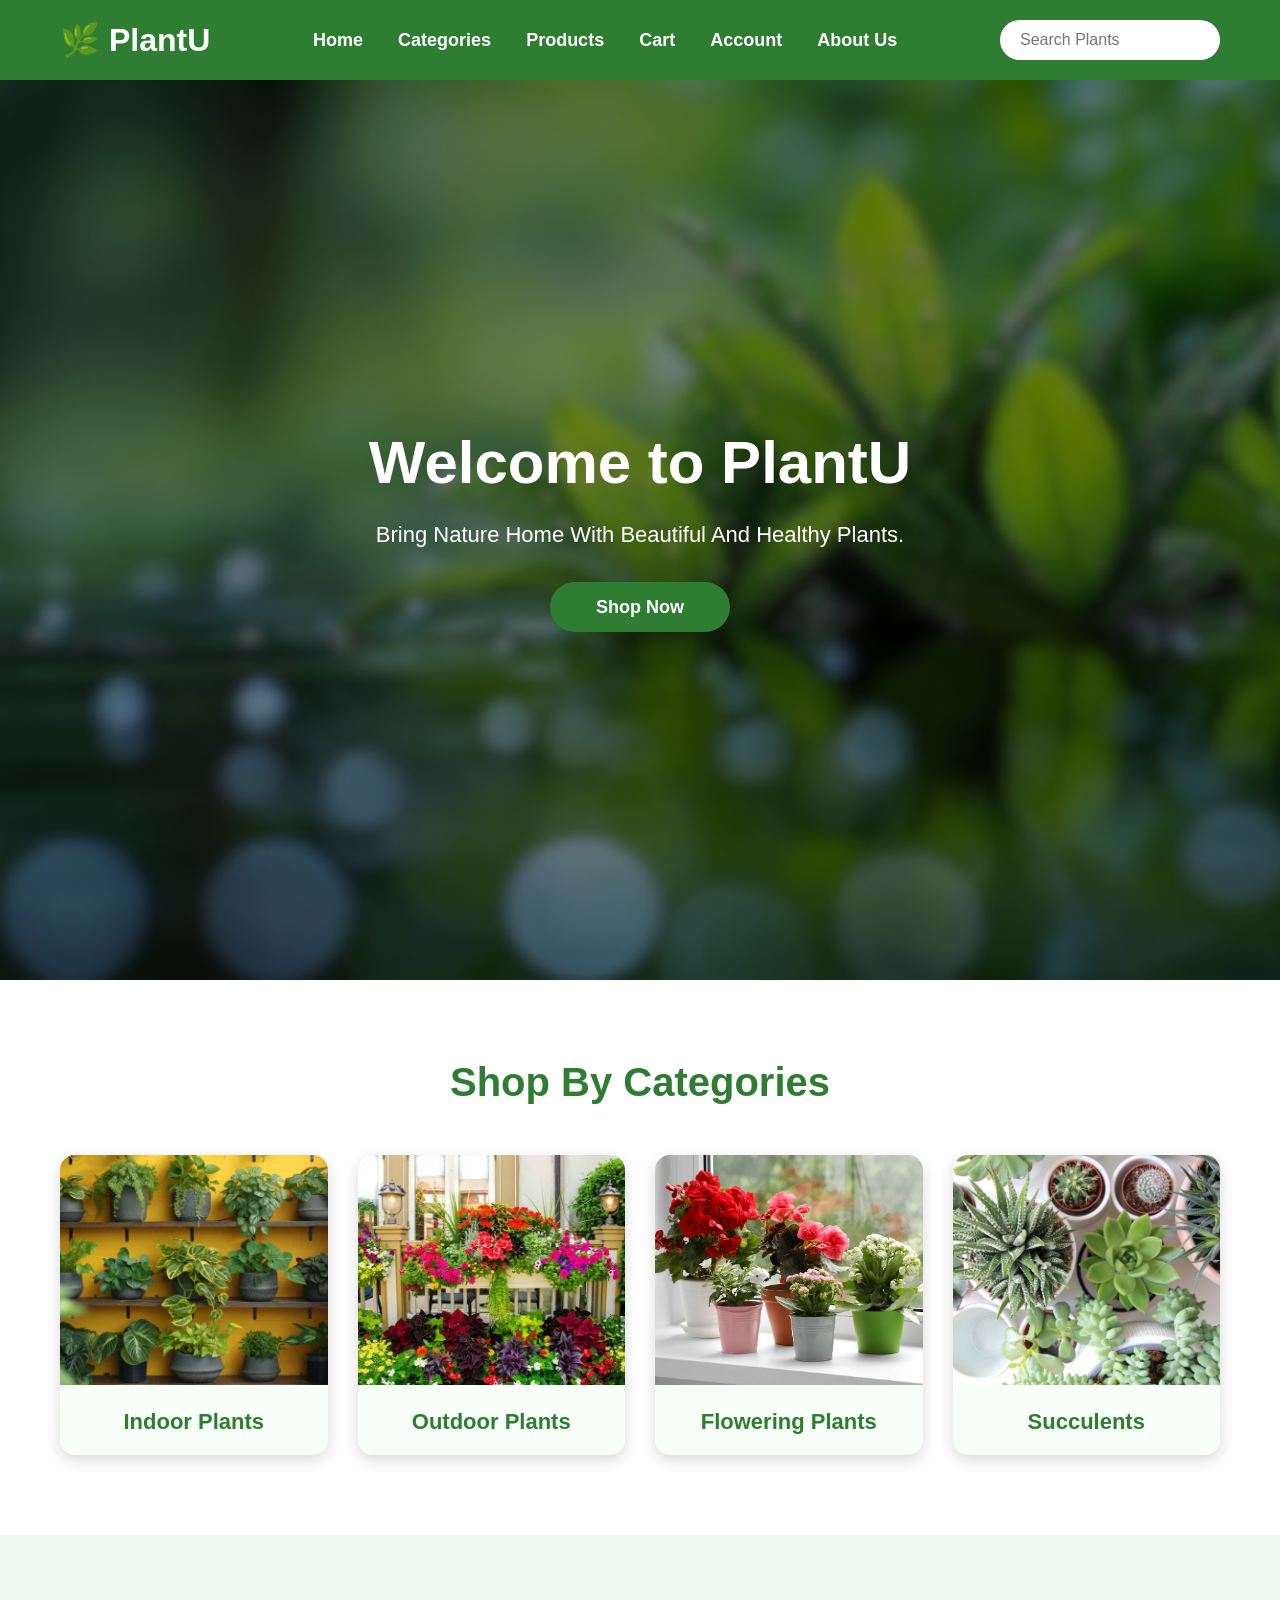
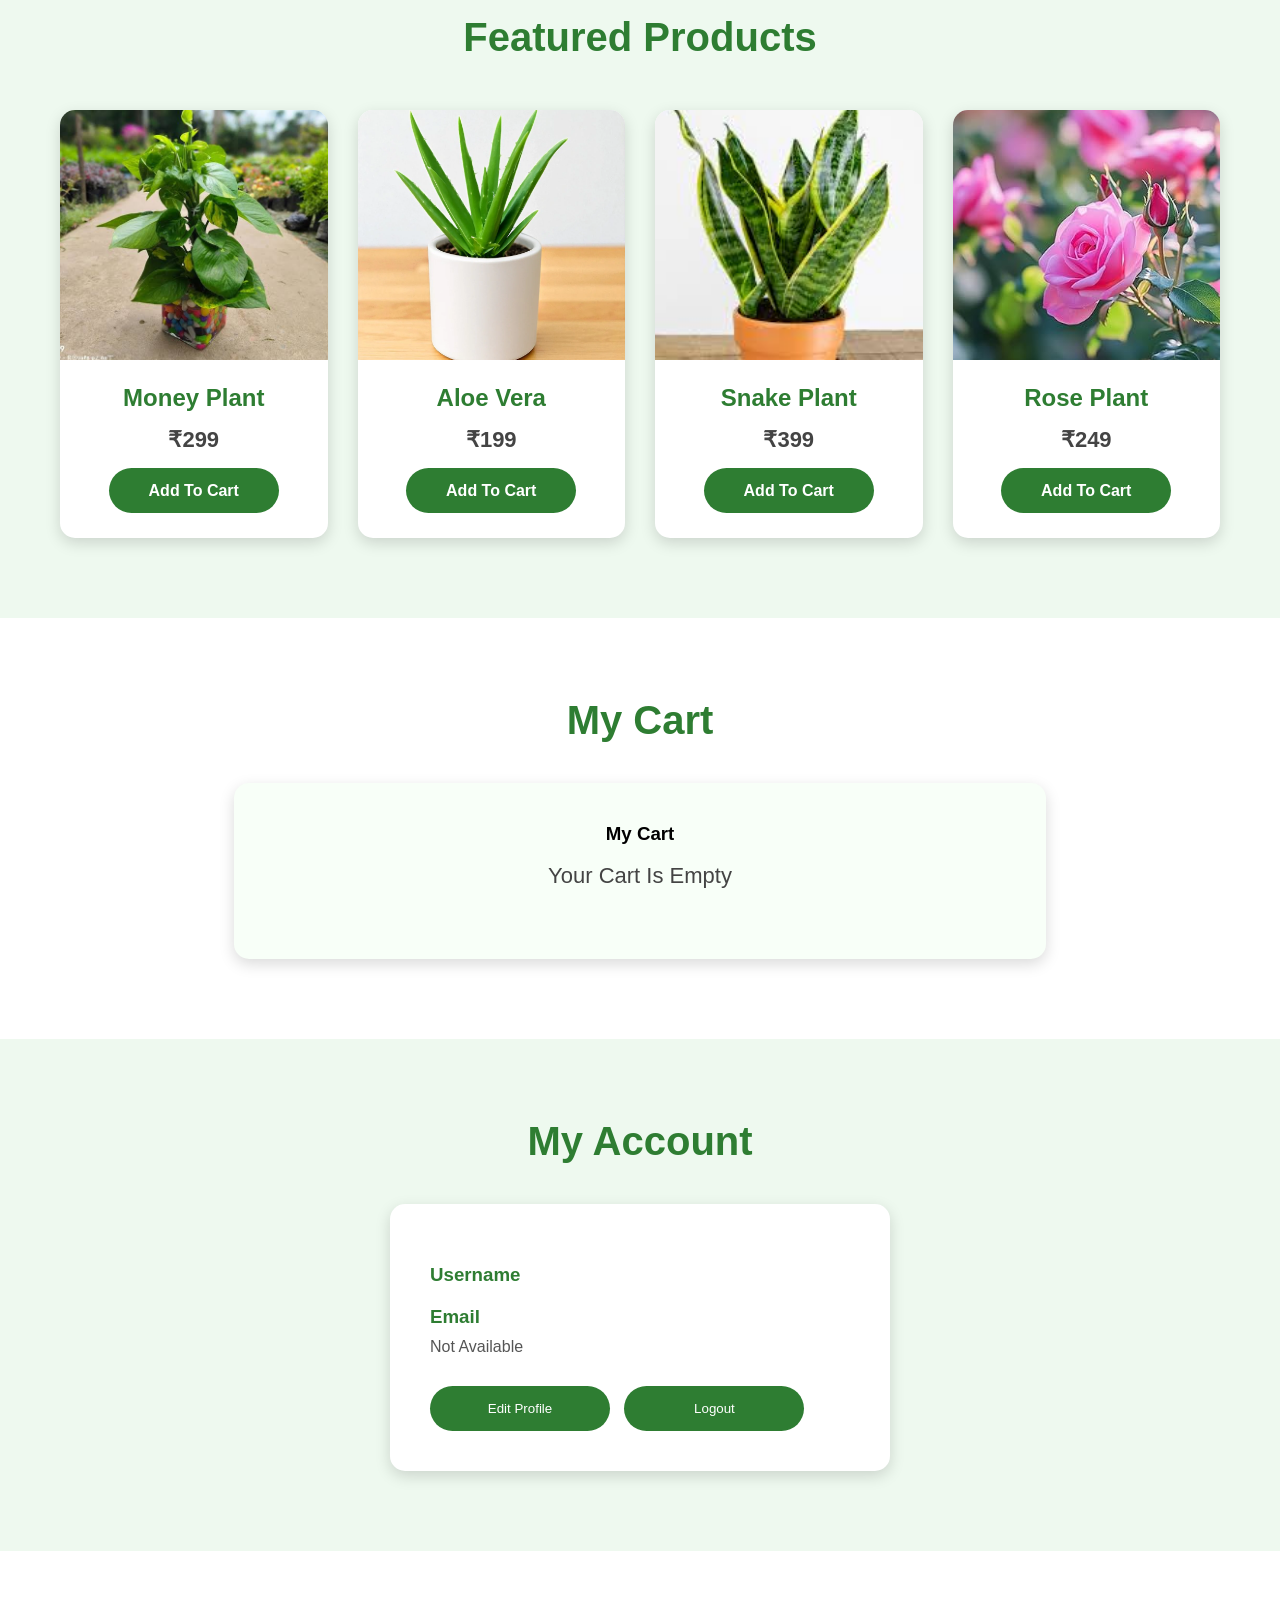
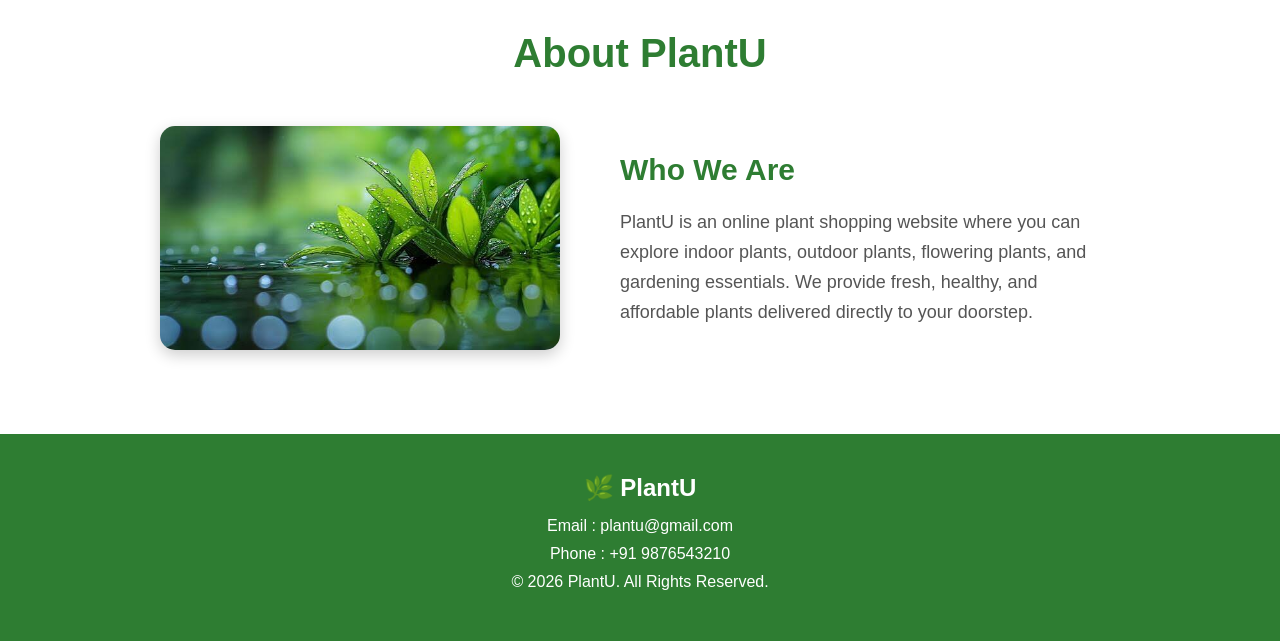
<file: index.html>
<!DOCTYPE html>
<html lang="en">
<head>
    <meta charset="UTF-8">
    <meta name="viewport" content="width=device-width, initial-scale=1.0">
    <title>PlantU</title>
    <link rel="stylesheet" href="app.css">
</head>
<body>

    <!-- ================= NAVBAR ================= -->

    <nav class="navbar" id="home">

        <div class="logo">
            <h2>🌿 PlantU</h2>
        </div>

        <ul class="nav-links">
            <li><a href="#home">Home</a></li>
            <li><a href="#categories">Categories</a></li>
            <li><a href="#products">Products</a></li>
            <li><a href="#cart">Cart</a></li>
            <li><a href="#account">Account</a></li>
            <li><a href="#about">About Us</a></li>
        </ul>
        <div class="search-box">
            <input type="text" id="search" placeholder="Search Plants">
        </div>
    </nav>



    <!-- ================= HERO SECTION ================= -->

    <section class="hero">

        <div class="hero-content">

            <h1>Welcome to PlantU</h1>

            <p>
                Bring Nature Home With Beautiful And Healthy Plants.
            </p>

            <button>Shop Now</button>

        </div>

    </section>



    <!-- ================= CATEGORIES ================= -->

    <section id="categories">

        <h2>Shop By Categories</h2>

        <div class="category-container">

            <div class="category-card">
                <img src="images/indoor plants.webp">
                <h3>Indoor Plants</h3>
            </div>

            <div class="category-card">
                <img src="images/outdoor.jpg">
                <h3>Outdoor Plants</h3>
            </div>

            <div class="category-card">
                <img src="images/flower.webp">
                <h3>Flowering Plants</h3>
            </div>

            <div class="category-card">
                <img src="images/succulents.avif">
                <h3>Succulents</h3>
            </div>

        </div>

    </section>



    <!-- ================= FEATURED PRODUCTS ================= -->

    <section id="products">

        <h2>Featured Products</h2>

        <div class="product-container">

            <div class="product-card">

                <img src="images/moneyplant.jpg">

                <h3>Money Plant</h3>

                <p>₹299</p>

                <button onclick="addToCart('Money Plant',299)">
    Add To Cart
</button>

            </div>


            <div class="product-card">

                <img src="images/aloevera.webp">

                <h3>Aloe Vera</h3>

                <p>₹199</p>

                <button onclick="addToCart('Aloe Vera',199)">
    Add To Cart
</button>

            </div>


            <div class="product-card">

                <img src="images/snakeplant.jpg">

                <h3>Snake Plant</h3>

                <p>₹399</p>

                <button onclick="addToCart('Snake Plant',399)">
    Add To Cart
</button>

            </div>


            <div class="product-card">

                <img src="images/roseplant.jpg">

                <h3>Rose Plant</h3>

                <p>₹249</p>

                <button onclick="addToCart('Rose Plant',249)">
    Add To Cart
</button>

            </div>

        </div>

    </section>



    <!-- ================= CART ================= -->

    <section id="cart">

        <h2>My Cart</h2>

        <div class="cart-container">

            <p>No Products Added</p>

            <button>Checkout</button>

        </div>

    </section>



    <!-- ================= ACCOUNT ================= -->

    <section id="account">

        <h2>My Account</h2>

        <div class="account-container">

    <h3>Username</h3>

    <p id="usernameDisplay"></p>

    <h3>Email</h3>

    <p id="emailDisplay">Not Available</p>

   <button onclick="editProfile()">Edit Profile</button>

    <button onclick="logout()">Logout</button>

</div>

    </section>



    <!-- ================= ABOUT ================= -->

    <section id="about">

        <h2>About PlantU</h2>

        <div class="about-container">

            <div class="about-image">

                <img src="images/bgimage1.jpg">

            </div>

            <div class="about-content">

                <h3>Who We Are</h3>

                <p>

                    PlantU is an online plant shopping website where you can
                    explore indoor plants, outdoor plants, flowering plants,
                    and gardening essentials.

                    We provide fresh, healthy, and affordable plants delivered
                    directly to your doorstep.

                </p>

            </div>

        </div>

    </section>



    <!-- ================= FOOTER ================= -->

    <footer>

        <h2>🌿 PlantU</h2>

        <p>Email : plantu@gmail.com</p>

        <p>Phone : +91 9876543210</p>

        <p>© 2026 PlantU. All Rights Reserved.</p>

    </footer>

    <script src="app.js"></script>

</body>
</html>
</file>
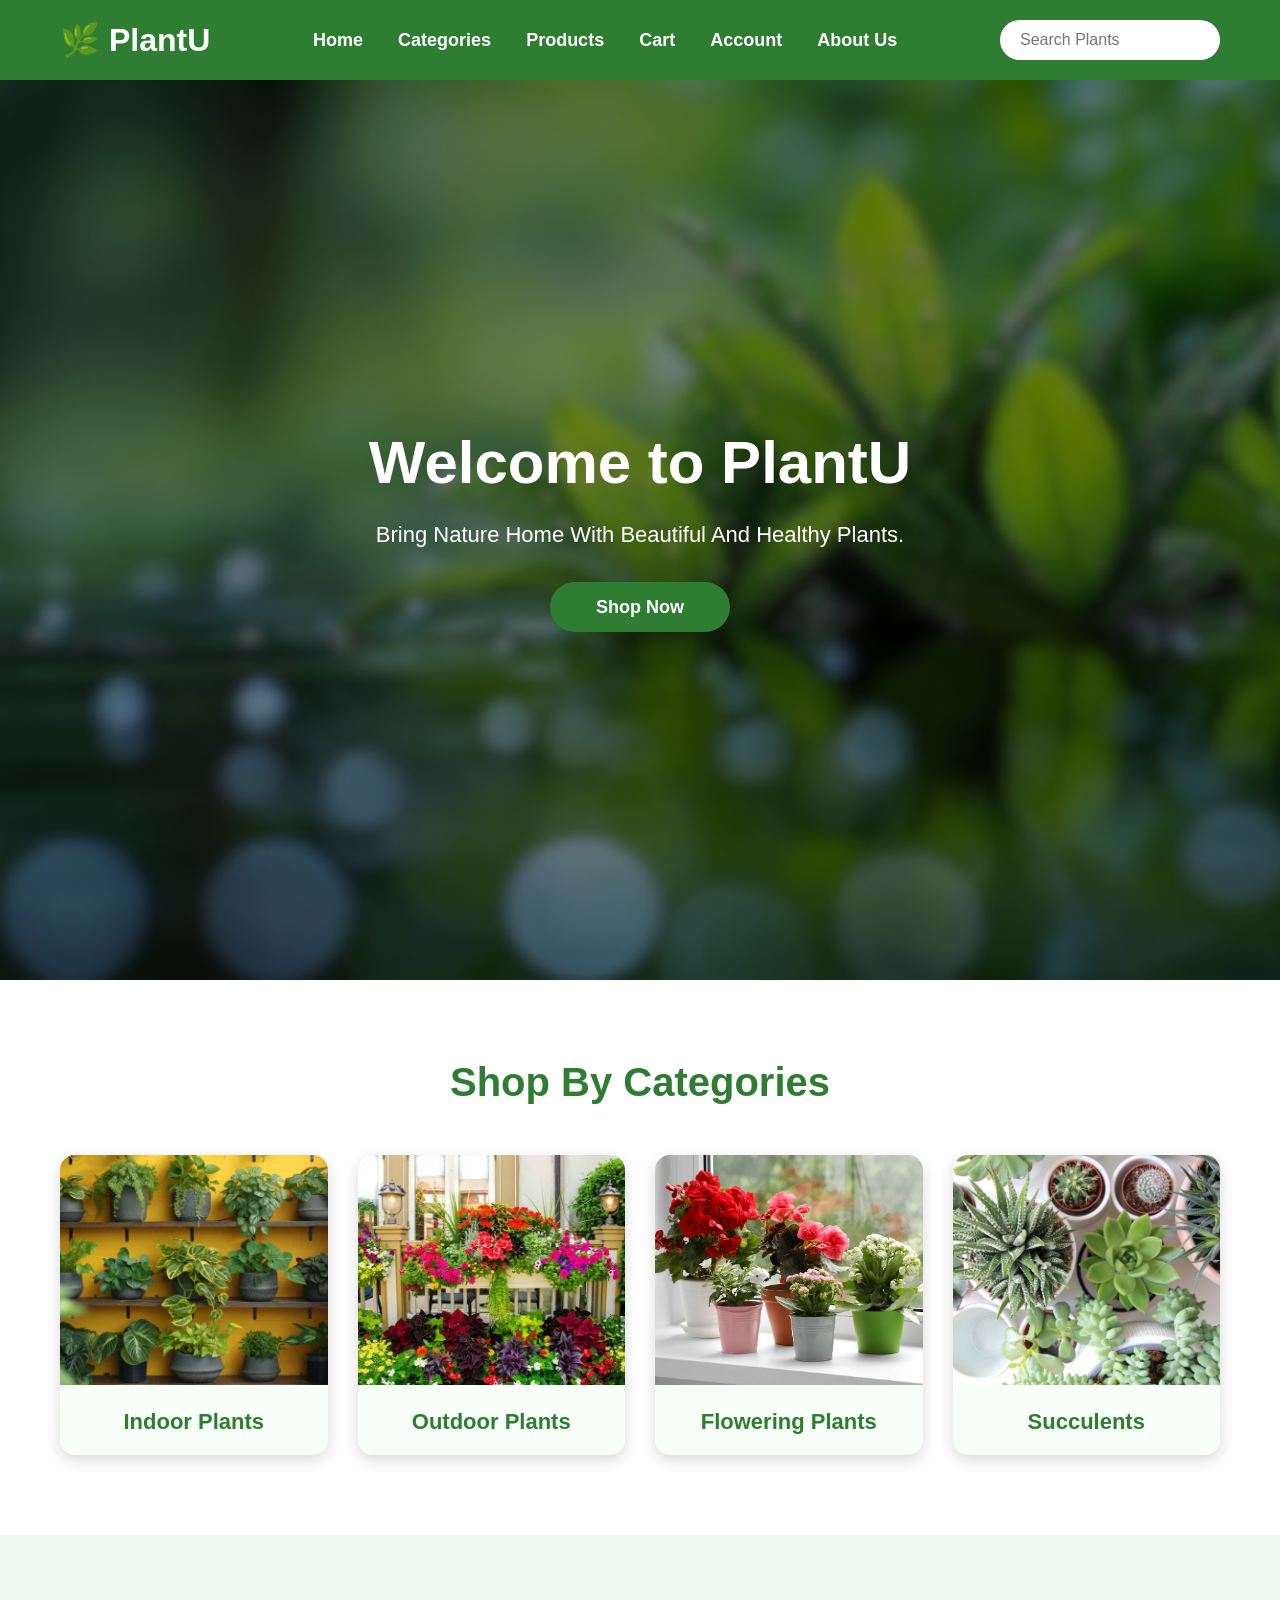
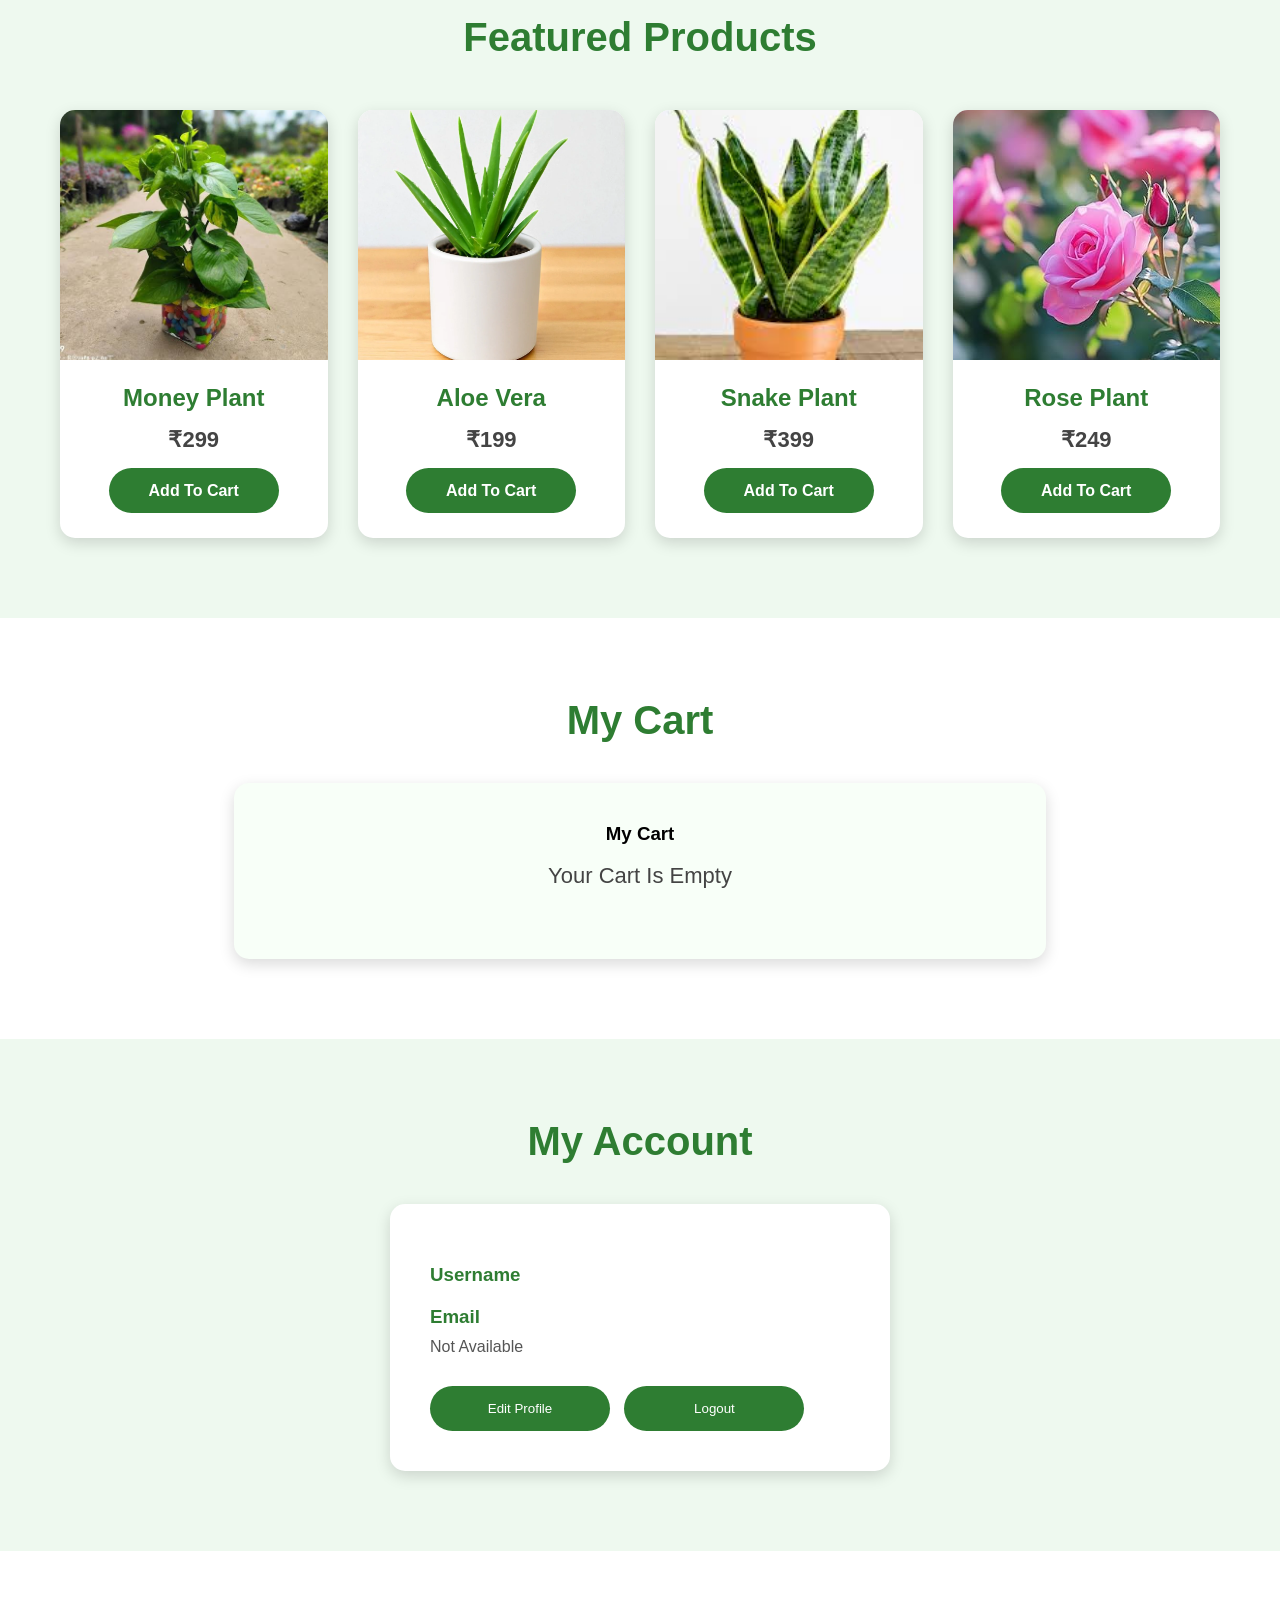
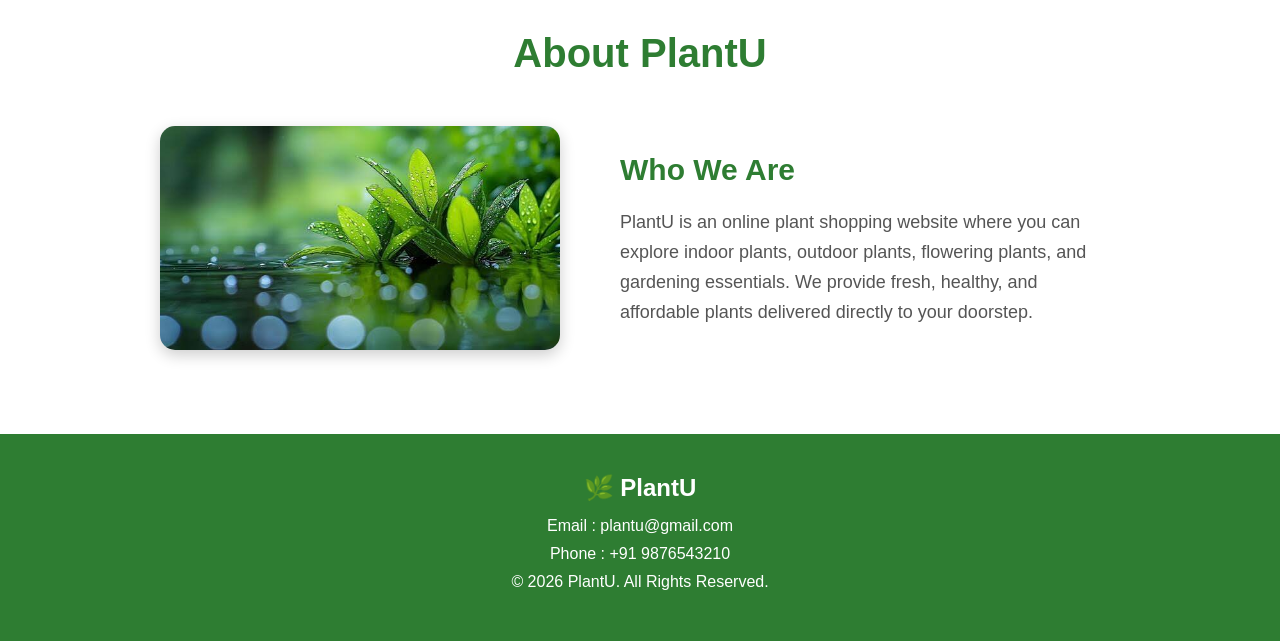
<file: login.html>
<!DOCTYPE html>
<html lang="en">
<head>
    <meta charset="UTF-8">
    <meta name="viewport" content="width=device-width, initial-scale=1.0">
    <title>PlantU</title>
    <link rel="stylesheet" href="app.css">
</head>
<body>

    <!-- ================= NAVBAR ================= -->

    <nav class="navbar" id="home">

        <div class="logo">
            <h2>🌿 PlantU</h2>
        </div>

        <ul class="nav-links">
            <li><a href="#home">Home</a></li>
            <li><a href="#categories">Categories</a></li>
            <li><a href="#products">Products</a></li>
            <li><a href="#cart">Cart</a></li>
            <li><a href="#account">Account</a></li>
            <li><a href="#about">About Us</a></li>
        </ul>
        <div class="search-box">
            <input type="text" id="search" placeholder="Search Plants">
        </div>
    </nav>



    <!-- ================= HERO SECTION ================= -->

    <section class="hero">

        <div class="hero-content">

            <h1>Welcome to PlantU</h1>

            <p>
                Bring Nature Home With Beautiful And Healthy Plants.
            </p>

            <button>Shop Now</button>

        </div>

    </section>



    <!-- ================= CATEGORIES ================= -->

    <section id="categories">

        <h2>Shop By Categories</h2>

        <div class="category-container">

            <div class="category-card">
                <img src="images/indoor plants.webp">
                <h3>Indoor Plants</h3>
            </div>

            <div class="category-card">
                <img src="images/outdoor.jpg">
                <h3>Outdoor Plants</h3>
            </div>

            <div class="category-card">
                <img src="images/flower.webp">
                <h3>Flowering Plants</h3>
            </div>

            <div class="category-card">
                <img src="images/succulents.avif">
                <h3>Succulents</h3>
            </div>

        </div>

    </section>



    <!-- ================= FEATURED PRODUCTS ================= -->

    <section id="products">

        <h2>Featured Products</h2>

        <div class="product-container">

            <div class="product-card">

                <img src="images/moneyplant.jpg">

                <h3>Money Plant</h3>

                <p>₹299</p>

                <button onclick="addToCart('Money Plant',299)">
    Add To Cart
</button>

            </div>


            <div class="product-card">

                <img src="images/aloevera.webp">

                <h3>Aloe Vera</h3>

                <p>₹199</p>

                <button onclick="addToCart('Aloe Vera',199)">
    Add To Cart
</button>

            </div>


            <div class="product-card">

                <img src="images/snakeplant.jpg">

                <h3>Snake Plant</h3>

                <p>₹399</p>

                <button onclick="addToCart('Snake Plant',399)">
    Add To Cart
</button>

            </div>


            <div class="product-card">

                <img src="images/roseplant.jpg">

                <h3>Rose Plant</h3>

                <p>₹249</p>

                <button onclick="addToCart('Rose Plant',249)">
    Add To Cart
</button>

            </div>

        </div>

    </section>



    <!-- ================= CART ================= -->

    <section id="cart">

        <h2>My Cart</h2>

        <div class="cart-container">

            <p>No Products Added</p>

            <button>Checkout</button>

        </div>

    </section>



    <!-- ================= ACCOUNT ================= -->

    <section id="account">

        <h2>My Account</h2>

        <div class="account-container">

    <h3>Username</h3>

    <p id="usernameDisplay"></p>

    <h3>Email</h3>

    <p id="emailDisplay">Not Available</p>

   <button onclick="editProfile()">Edit Profile</button>

    <button onclick="logout()">Logout</button>

</div>

    </section>



    <!-- ================= ABOUT ================= -->

    <section id="about">

        <h2>About PlantU</h2>

        <div class="about-container">

            <div class="about-image">

                <img src="images/bgimage1.jpg">

            </div>

            <div class="about-content">

                <h3>Who We Are</h3>

                <p>

                    PlantU is an online plant shopping website where you can
                    explore indoor plants, outdoor plants, flowering plants,
                    and gardening essentials.

                    We provide fresh, healthy, and affordable plants delivered
                    directly to your doorstep.

                </p>

            </div>

        </div>

    </section>



    <!-- ================= FOOTER ================= -->

    <footer>

        <h2>🌿 PlantU</h2>

        <p>Email : plantu@gmail.com</p>

        <p>Phone : +91 9876543210</p>

        <p>© 2026 PlantU. All Rights Reserved.</p>

    </footer>

    <script src="app.js"></script>

</body>
</html>
</file>
<file: app.css>
/* =========================
   RESET
========================= */

*{
    margin:0;
    padding:0;
    box-sizing:border-box;
    font-family:Arial, Helvetica, sans-serif;
    scroll-behavior:smooth;
}

body{
    background:#f5fff5;
}

/* =========================
   NAVBAR
========================= */

.navbar{
    width:100%;
    height:80px;
    background:#2e7d32;
    display:flex;
    justify-content:space-between;
    align-items:center;
    padding:0 60px;
    position:sticky;
    top:0;
    z-index:1000;
}

.logo h2{
    color:white;
    font-size:32px;
}

.nav-links{
    display:flex;
    list-style:none;
    gap:35px;
}

.nav-links li a{
    text-decoration:none;
    color:white;
    font-size:18px;
    font-weight:bold;
    transition:.3s;
}

.nav-links li a:hover{
    color:#FFD54F;
}

.search-box input{
    width:220px;
    height:40px;
    border:none;
    outline:none;
    border-radius:30px;
    padding-left:20px;
    font-size:16px;
}

/* =========================
   HERO SECTION
========================= */

.hero{
    width:100%;
    height:100vh;

    background:
    linear-gradient(rgba(0,0,0,.45),rgba(0,0,0,.45)),
    url("images/bgimage1blur.jpg");

    background-size:cover;
    background-position:center;

    display:flex;
    justify-content:center;
    align-items:center;
    text-align:center;
}

.hero-content{
    width:700px;
}

.hero-content h1{
    color:white;
    font-size:60px;
    margin-bottom:20px;
}

.hero-content p{
    color:white;
    font-size:22px;
    line-height:35px;
    margin-bottom:30px;
}

.hero-content button{

    width:180px;
    height:50px;

    border:none;
    border-radius:30px;

    background:#2e7d32;
    color:white;

    font-size:18px;
    font-weight:bold;

    cursor:pointer;

    transition:.3s;
}

.hero-content button:hover{

    background:#1b5e20;
    transform:scale(1.05);

}

/* =========================
   CATEGORIES SECTION
========================= */

#categories{
    width:100%;
    padding:80px 60px;
    background:#ffffff;
}

#categories h2{
    text-align:center;
    font-size:40px;
    color:#2e7d32;
    margin-bottom:50px;
}

.category-container{
    display:grid;
    grid-template-columns:repeat(4,1fr);
    gap:30px;
}

.category-card{
    background:#f8fff8;
    border-radius:15px;
    overflow:hidden;
    text-align:center;
    box-shadow:0 5px 15px rgba(0,0,0,.15);
    transition:.3s;
    cursor:pointer;
}

.category-card:hover{
    transform:translateY(-8px);
}

.category-card img{
    width:100%;
    height:230px;
    object-fit:cover;
}

.category-card h3{
    padding:20px;
    color:#2e7d32;
    font-size:22px;
}

/* =========================
   PRODUCTS SECTION
========================= */

#products{
    width:100%;
    padding:80px 60px;
    background:#eef9ef;
}

#products h2{
    text-align:center;
    font-size:40px;
    color:#2e7d32;
    margin-bottom:50px;
}

.product-container{
    display:grid;
    grid-template-columns:repeat(4,1fr);
    gap:30px;
}

.product-card{
    background:white;
    border-radius:15px;
    overflow:hidden;
    text-align:center;
    box-shadow:0 5px 15px rgba(0,0,0,.15);
    transition:.3s;
}

.product-card:hover{
    transform:translateY(-8px);
}

.product-card img{
    width:100%;
    height:250px;
    object-fit:cover;
}

.product-card h3{
    margin-top:20px;
    color:#2e7d32;
    font-size:24px;
}

.product-card p{
    font-size:22px;
    color:#444;
    margin:15px 0;
    font-weight:bold;
}

.product-card button{
    width:170px;
    height:45px;
    border:none;
    border-radius:30px;
    background:#2e7d32;
    color:white;
    font-size:16px;
    font-weight:bold;
    margin-bottom:25px;
    cursor:pointer;
    transition:.3s;
}

.product-card button:hover{
    background:#1b5e20;
    transform:scale(1.05);
}

/* =========================
   CART SECTION
========================= */

#cart{
    width:100%;
    padding:80px 60px;
    background:#ffffff;
}

#cart h2{
    text-align:center;
    font-size:40px;
    color:#2e7d32;
    margin-bottom:40px;
}

.cart-container{
    width:70%;
    margin:auto;
    background:#f8fff8;
    padding:40px;
    border-radius:15px;
    box-shadow:0 5px 15px rgba(0,0,0,.15);
    text-align:center;
}

.cart-container p{
    font-size:22px;
    color:#444;
    margin-bottom:30px;
}

.cart-container button{
    width:180px;
    height:45px;
    border:none;
    border-radius:30px;
    background:#2e7d32;
    color:white;
    font-size:17px;
    cursor:pointer;
}

.cart-container button:hover{
    background:#1b5e20;
}

/* =========================
   ACCOUNT SECTION
========================= */

#account{
    width:100%;
    padding:80px 60px;
    background:#eef9ef;
}

#account h2{
    text-align:center;
    font-size:40px;
    color:#2e7d32;
    margin-bottom:40px;
}

.account-container{
    width:500px;
    margin:auto;
    background:white;
    padding:40px;
    border-radius:15px;
    box-shadow:0 5px 15px rgba(0,0,0,.15);
}

.account-container h3{
    color:#2e7d32;
    margin-top:20px;
}

.account-container p{
    color:#555;
    margin:10px 0 20px;
}

.account-container button{
    width:180px;
    height:45px;
    border:none;
    border-radius:30px;
    background:#2e7d32;
    color:white;
    margin:10px 10px 0 0;
    cursor:pointer;
}

.account-container button:hover{
    background:#1b5e20;
}

/* =========================
   ABOUT SECTION
========================= */

#about{
    width:100%;
    padding:80px 60px;
    background:white;
}

#about h2{
    text-align:center;
    font-size:40px;
    color:#2e7d32;
    margin-bottom:50px;
}

.about-container{
    display:flex;
    justify-content:center;
    align-items:center;
    gap:60px;
    flex-wrap:wrap;
}

.about-image img{
    width:400px;
    border-radius:15px;
    box-shadow:0 5px 15px rgba(0,0,0,.2);
}

.about-content{
    width:500px;
}

.about-content h3{
    color:#2e7d32;
    font-size:30px;
    margin-bottom:20px;
}

.about-content p{
    font-size:18px;
    color:#555;
    line-height:30px;
}

/* =========================
   FOOTER
========================= */

footer{
    background:#2e7d32;
    color:white;
    text-align:center;
    padding:40px 20px;
}

footer h2{
    margin-bottom:15px;
}

footer p{
    margin:10px 0;
}

/* =========================
   RESPONSIVE
========================= */

@media(max-width:992px){

    .navbar{
        flex-direction:column;
        height:auto;
        padding:20px;
    }

    .nav-links{
        flex-wrap:wrap;
        justify-content:center;
        margin:20px 0;
    }

    .category-container,
    .product-container{
        grid-template-columns:repeat(2,1fr);
    }

    .hero-content h1{
        font-size:45px;
    }

    .about-container{
        flex-direction:column;
        text-align:center;
    }

    .about-content{
        width:100%;
    }

    .cart-container{
        width:90%;
    }

    .account-container{
        width:90%;
    }
}

@media(max-width:576px){

    .category-container,
    .product-container{
        grid-template-columns:1fr;
    }

    .hero-content h1{
        font-size:35px;
    }

    .hero-content p{
        font-size:18px;
    }

    .search-box input{
        width:170px;
    }

    .about-image img{
        width:100%;
    }
}
</file>
